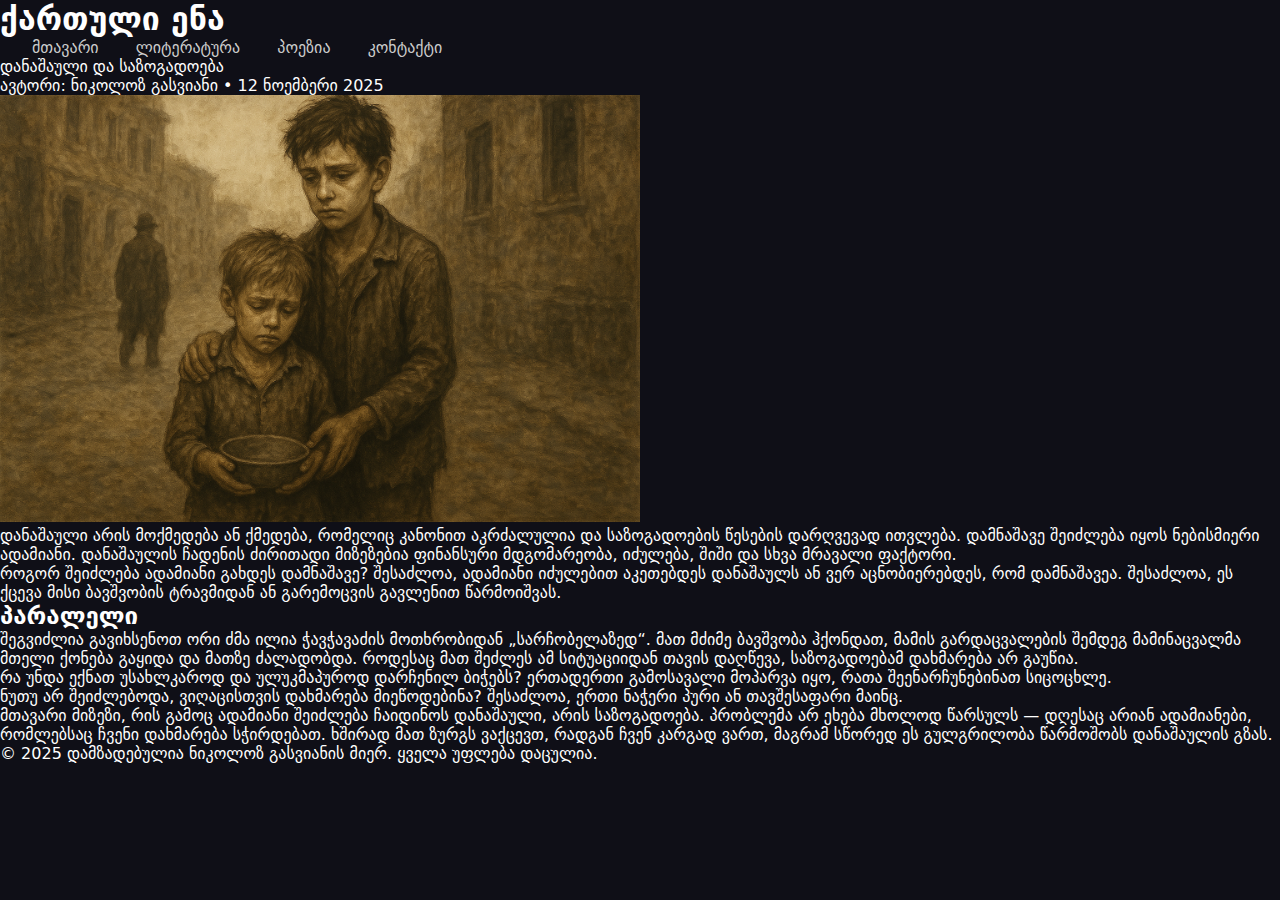
<file: index.html>
<!DOCTYPE html>
<html lang="en">
<head>
    <meta charset="UTF-8">
    <meta name="viewport" content="width=device-width, initial-scale=1.0">
    <link rel="stylesheet" href="disain.css">
    <link rel="shortcut icon" href="./img/wignebi-1742845415.webp" type="image/x-icon">
    <title>magazine</title>
</head>
<body>
    <header>
    <h1>ქართული ენა</h1>
    <nav>
        <a href="#">მთავარი</a>
        <a href="#">ლიტერატურა</a>
        <a href="#">პოეზია</a>
        <a href="#">კონტაქტი</a>
    </nav>
</header>

<div class="container">
    <div class="article-title">დანაშაული და საზოგადოება</div>
    <div class="article-author">ავტორი: ნიკოლოზ გასვიანი • 12 ნოემბერი 2025</div>

    <div class="article-image">
        <img src="./img/0c4335b5-f2d1-4a68-ad71-b86de1c2f60d.png" width="50%" alt="">
    </div>

    <p>დანაშაული არის მოქმედება ან ქმედება, რომელიც კანონით აკრძალულია და საზოგადოების წესების დარღვევად ითვლება. დამნაშავე შეიძლება იყოს ნებისმიერი ადამიანი. დანაშაულის ჩადენის ძირითადი მიზეზებია ფინანსური მდგომარეობა, იძულება, შიში და სხვა მრავალი ფაქტორი.</p>

    <p>როგორ შეიძლება ადამიანი გახდეს დამნაშავე? შესაძლოა, ადამიანი იძულებით აკეთებდეს დანაშაულს ან ვერ აცნობიერებდეს, რომ დამნაშავეა. შესაძლოა, ეს ქცევა მისი ბავშვობის ტრავმიდან ან გარემოცვის გავლენით წარმოიშვას.</p>

    <h2>პარალელი</h2>
    <p>შეგვიძლია გავიხსენოთ ორი ძმა ილია ჭავჭავაძის მოთხრობიდან „სარჩობელაზედ“. მათ მძიმე ბავშვობა ჰქონდათ, მამის გარდაცვალების შემდეგ მამინაცვალმა მთელი ქონება გაყიდა და მათზე ძალადობდა. როდესაც მათ შეძლეს ამ სიტუაციიდან თავის დაღწევა, საზოგადოებამ დახმარება არ გაუწია.</p>

    <blockquote>რა უნდა ექნათ უსახლკაროდ და ულუკმაპუროდ დარჩენილ ბიჭებს? ერთადერთი გამოსავალი მოპარვა იყო, რათა შეენარჩუნებინათ სიცოცხლე.</blockquote>

    <p>ნუთუ არ შეიძლებოდა, ვიღაცისთვის დახმარება მიეწოდებინა? შესაძლოა, ერთი ნაჭერი პური ან თავშესაფარი მაინც.</p>

    <p>მთავარი მიზეზი, რის გამოც ადამიანი შეიძლება ჩაიდინოს დანაშაული, არის საზოგადოება. პრობლემა არ ეხება მხოლოდ წარსულს — დღესაც არიან ადამიანები, რომლებსაც ჩვენი დახმარება სჭირდებათ. ხშირად მათ ზურგს ვაქცევთ, რადგან ჩვენ კარგად ვართ, მაგრამ სწორედ ეს გულგრილობა წარმოშობს დანაშაულის გზას.</p>
</div>

<footer>
    &copy; 2025 დამზადებულია ნიკოლოზ გასვიანის მიერ. ყველა უფლება დაცულია.
</footer>
</body>
</html>
</file>
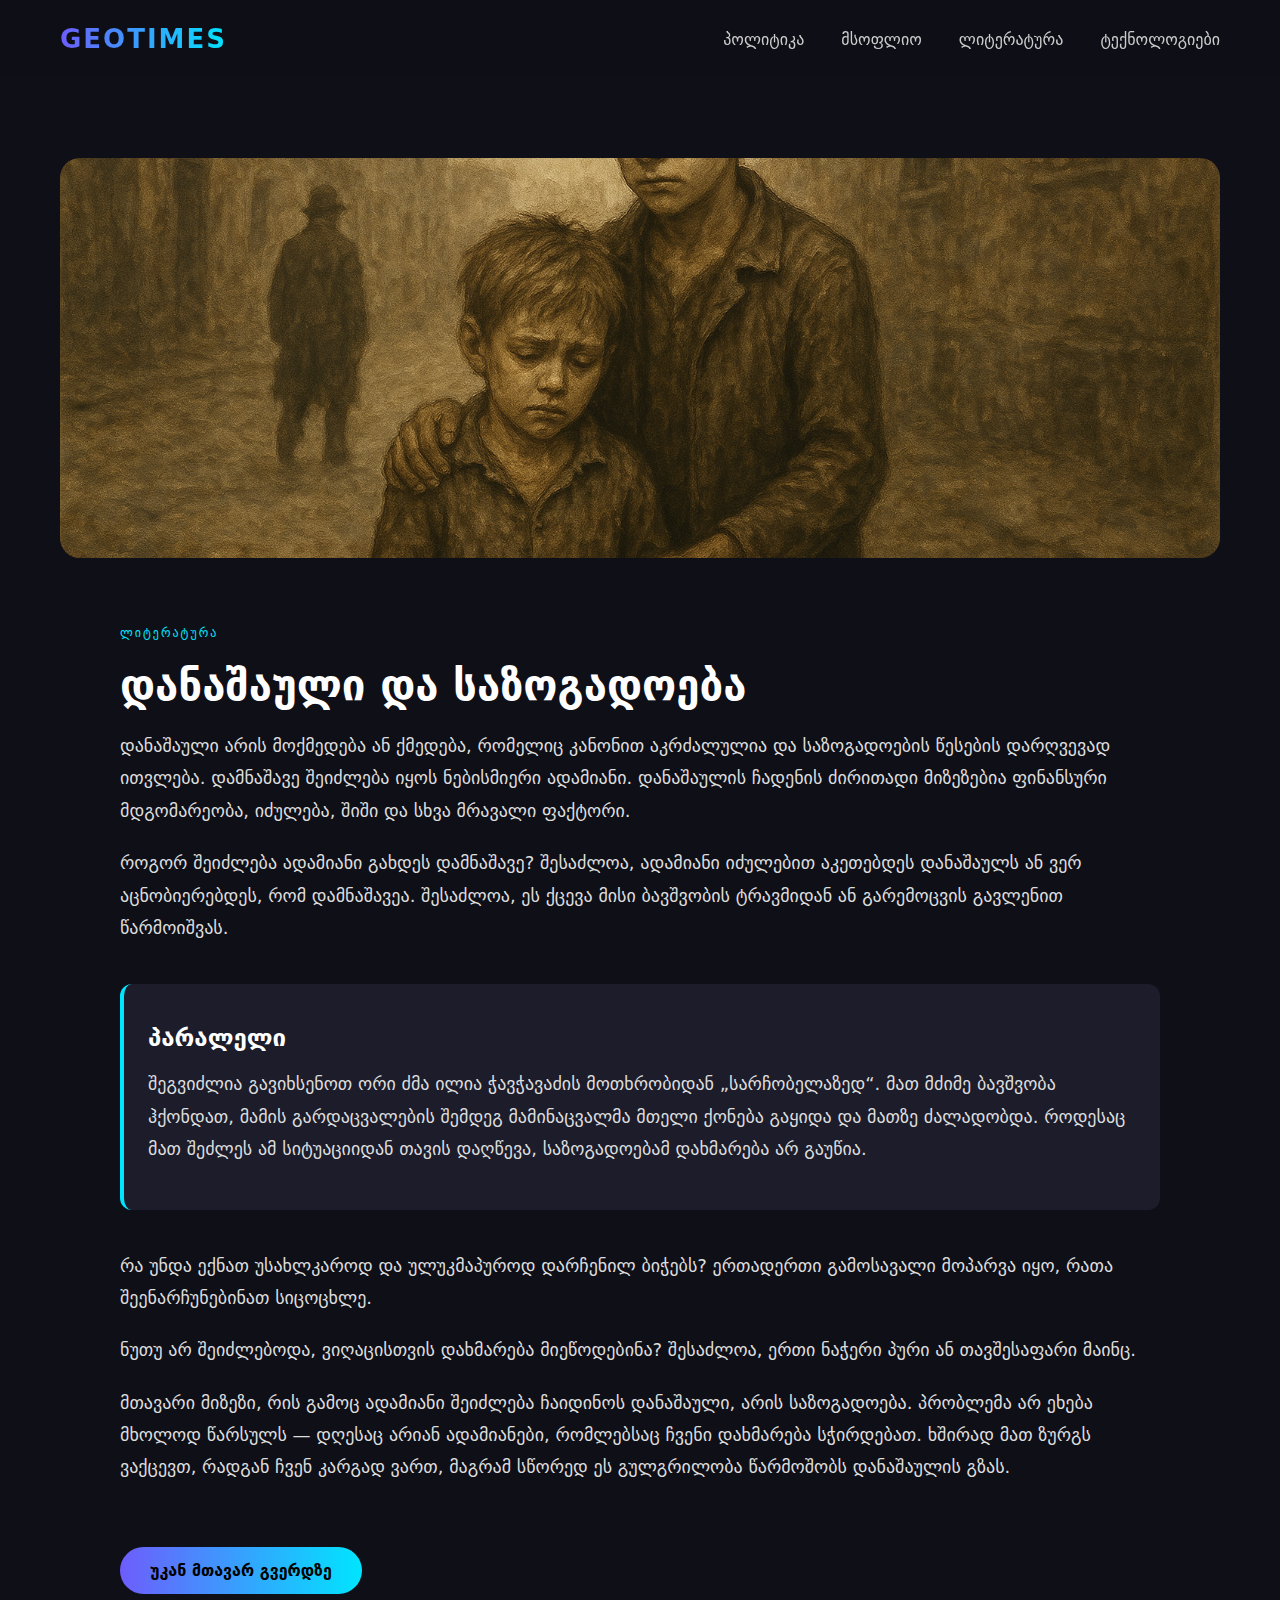
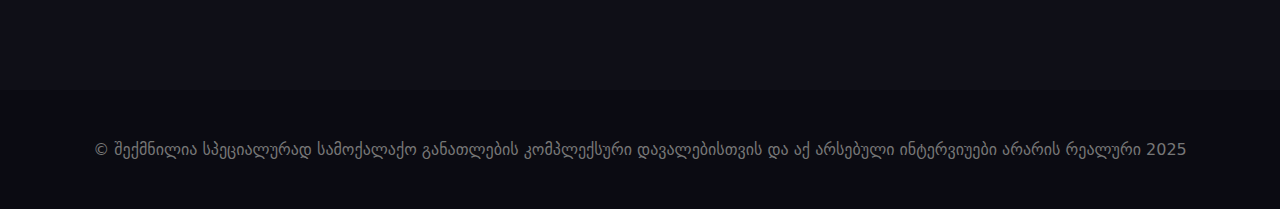
<file: magazine/literatura.html>
<!DOCTYPE html>
<html lang="ka">
<head>
  <meta charset="UTF-8">
  <title>GEOTIMES</title>
  <meta name="viewport" content="width=device-width, initial-scale=1.0">
  <link rel="stylesheet" href="style.css">
</head>
<body>

<header class="topbar">
  <div class="brand">GEOTIMES</div>

    <nav class="nav">
    <a href="#">პოლიტიკა</a>
    <a href="#">მსოფლიო</a>
    <a href="#">ლიტერატურა</a>
    <a href="#">ტექნოლოგიები</a>
  </nav>

  <!-- Burger icon for mobile -->
  <div class="burger" id="burger">
    <span></span>
    <span></span>
    <span></span>
  </div>
</header>

<!-- Mobile menu -->
<div class="mobile-menu" id="mobileMenu">
  <a href="#">პოლიტიკა</a>
  <a href="#">მსოფლიო</a>
  <a href="#">ლიტერატურა</a>
  <a href="#">ტექნოლოგიები</a>
</div>

<main class="wrapper">
  <article class="full-article">
    <img src="../img/0c4335b5-f2d1-4a68-ad71-b86de1c2f60d.png" alt="">
    <div class="article-content">
      <span class="category">ლიტერატურა</span>
      <h1>დანაშაული და საზოგადოება</h1>
      <p>დანაშაული არის მოქმედება ან ქმედება, რომელიც კანონით აკრძალულია და საზოგადოების წესების დარღვევად ითვლება. დამნაშავე შეიძლება იყოს ნებისმიერი ადამიანი. დანაშაულის ჩადენის ძირითადი მიზეზებია ფინანსური მდგომარეობა, იძულება, შიში და სხვა მრავალი ფაქტორი.</p>

    <p>როგორ შეიძლება ადამიანი გახდეს დამნაშავე? შესაძლოა, ადამიანი იძულებით აკეთებდეს დანაშაულს ან ვერ აცნობიერებდეს, რომ დამნაშავეა. შესაძლოა, ეს ქცევა მისი ბავშვობის ტრავმიდან ან გარემოცვის გავლენით წარმოიშვას.</p>

    <div class="respondent-block">
    <h2>პარალელი</h2>
    <p>შეგვიძლია გავიხსენოთ ორი ძმა ილია ჭავჭავაძის მოთხრობიდან „სარჩობელაზედ“. მათ მძიმე ბავშვობა ჰქონდათ, მამის გარდაცვალების შემდეგ მამინაცვალმა მთელი ქონება გაყიდა და მათზე ძალადობდა. როდესაც მათ შეძლეს ამ სიტუაციიდან თავის დაღწევა, საზოგადოებამ დახმარება არ გაუწია.</p>
    </div>
    <p>
რა უნდა ექნათ უსახლკაროდ და ულუკმაპუროდ დარჩენილ ბიჭებს? ერთადერთი გამოსავალი მოპარვა იყო, რათა შეენარჩუნებინათ სიცოცხლე.
</p>
  <p>ნუთუ არ შეიძლებოდა, ვიღაცისთვის დახმარება მიეწოდებინა? შესაძლოა, ერთი ნაჭერი პური ან თავშესაფარი მაინც.</p>

    <p>მთავარი მიზეზი, რის გამოც ადამიანი შეიძლება ჩაიდინოს დანაშაული, არის საზოგადოება. პრობლემა არ ეხება მხოლოდ წარსულს — დღესაც არიან ადამიანები, რომლებსაც ჩვენი დახმარება სჭირდებათ. ხშირად მათ ზურგს ვაქცევთ, რადგან ჩვენ კარგად ვართ, მაგრამ სწორედ ეს გულგრილობა წარმოშობს დანაშაულის გზას.</p>


      
<br>
<br>
<br>

      <a href="../index.html" class="btn">უკან მთავარ გვერდზე</a>
    </div>
  </article>
</main>

<footer class="footer">
  © შექმნილია სპეციალურად სამოქალაქო განათლების კომპლექსური დავალებისთვის და აქ არსებული ინტერვიუები არარის რეალური 2025
</footer>

<script src="../function.js"></script>
</body>
</html>
</file>
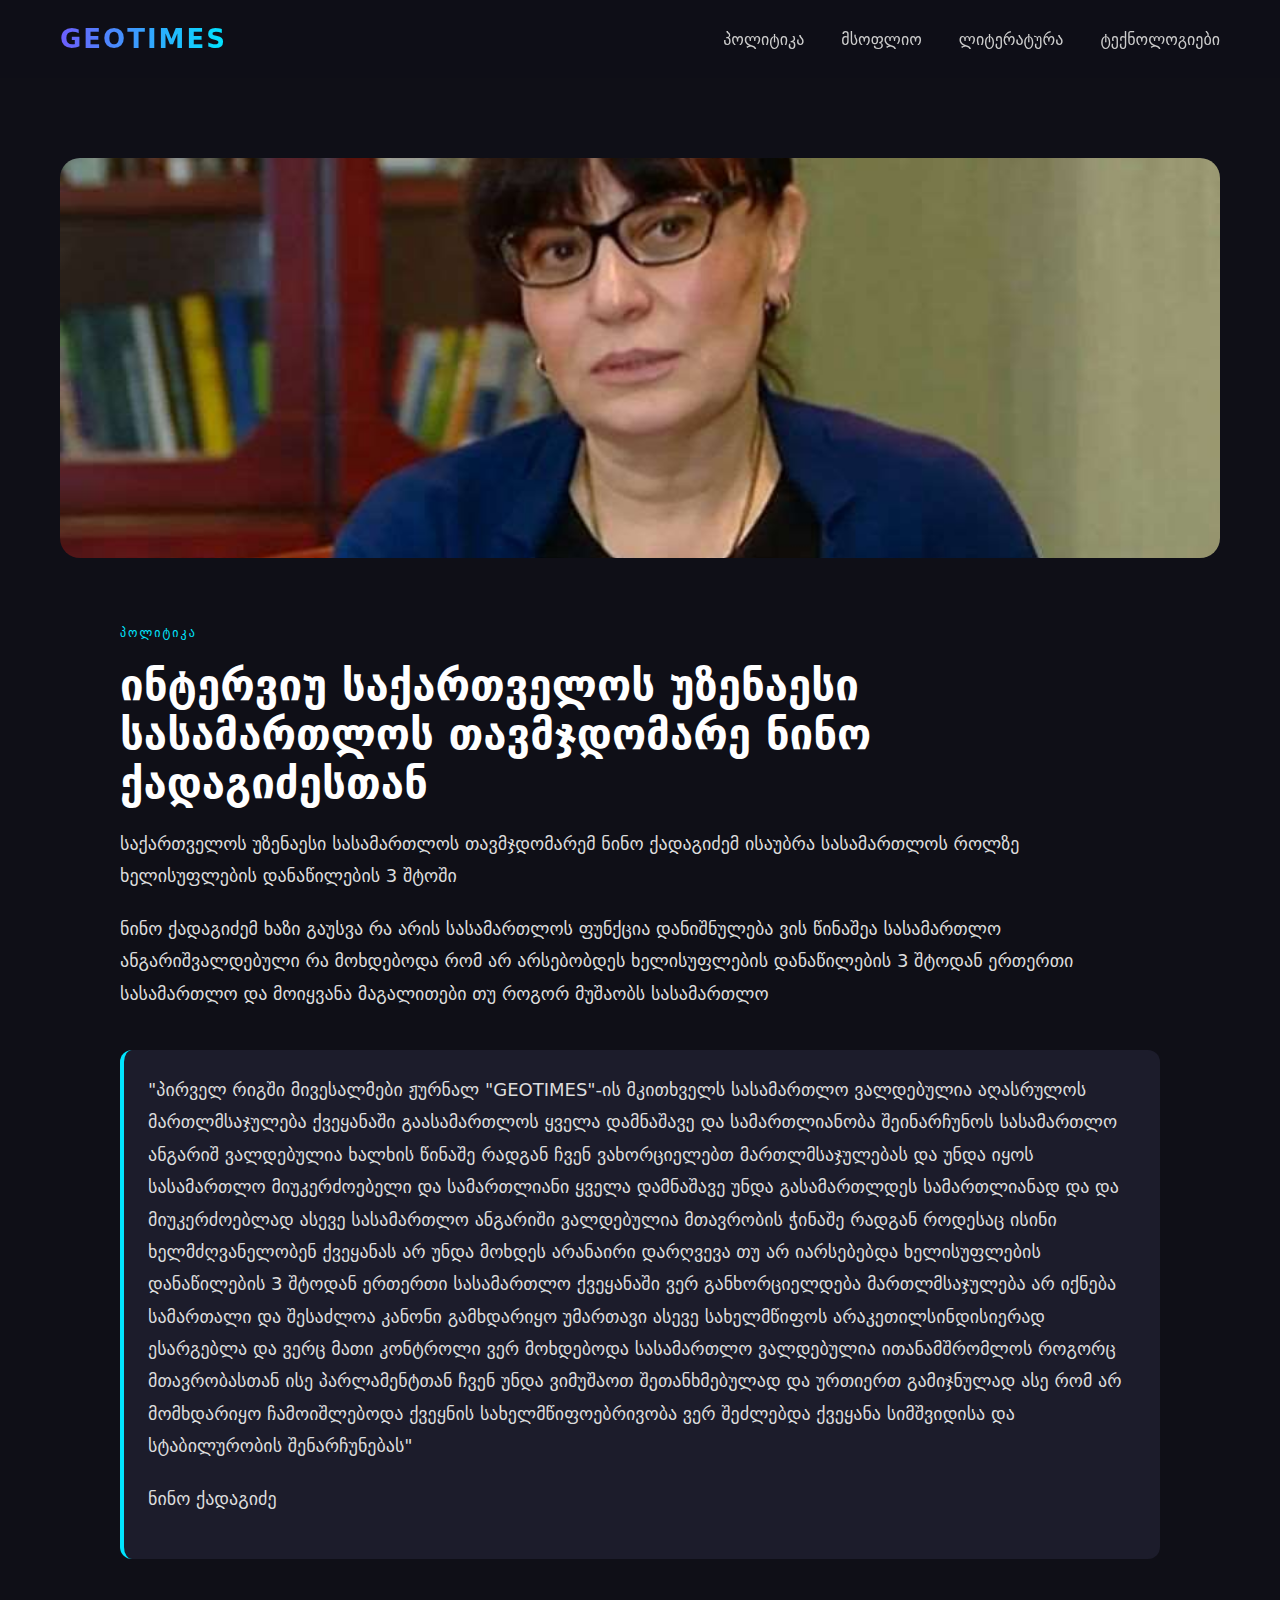
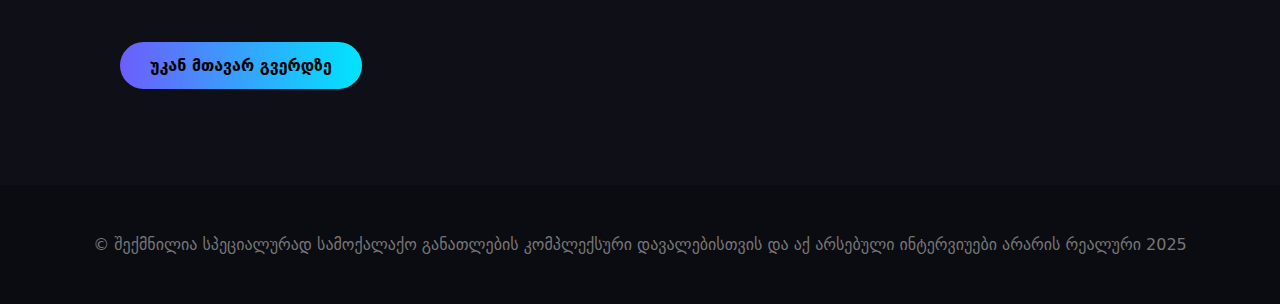
<file: magazine/ninoqadagize.html>
<!DOCTYPE html>
<html lang="ka">
<head>
  <meta charset="UTF-8">
  <title>GEOTIMES</title>
  <meta name="viewport" content="width=device-width, initial-scale=1.0">
  <link rel="stylesheet" href="style.css">
</head>
<body>

<header class="topbar">
  <div class="brand">GEOTIMES</div>

    <nav class="nav">
    <a href="#">პოლიტიკა</a>
    <a href="#">მსოფლიო</a>
    <a href="#">ლიტერატურა</a>
    <a href="#">ტექნოლოგიები</a>
  </nav>

  <!-- Burger icon for mobile -->
  <div class="burger" id="burger">
    <span></span>
    <span></span>
    <span></span>
  </div>
</header>

<!-- Mobile menu -->
<div class="mobile-menu" id="mobileMenu">
  <a href="#">პოლიტიკა</a>
  <a href="#">მსოფლიო</a>
  <a href="#">ლიტერატურა</a>
  <a href="#">ტექნოლოგიები</a>
</div>

<main class="wrapper">
  <article class="full-article">
    <img src="../img/ninoqadagize.jpg" alt="">
    <div class="article-content">
      <span class="category">პოლიტიკა</span>
      <h1>ინტერვიუ საქართველოს უზენაესი სასამართლოს თავმჯდომარე ნინო ქადაგიძესთან</h1>
      <p>
        საქართველოს უზენაესი სასამართლოს თავმჯდომარემ ნინო ქადაგიძემ ისაუბრა სასამართლოს როლზე ხელისუფლების დანაწილების 3 შტოში
      </p>
      <p>
        ნინო ქადაგიძემ ხაზი გაუსვა რა არის სასამართლოს ფუნქცია დანიშნულება ვის წინაშეა სასამართლო ანგარიშვალდებული რა მოხდებოდა რომ არ არსებობდეს ხელისუფლების დანაწილების 3 შტოდან ერთერთი სასამართლო და მოიყვანა მაგალითები თუ როგორ მუშაობს სასამართლო
      </p>
      <div class="respondent-block">
  <p>
    "პირველ რიგში მივესალმები ჟურნალ "GEOTIMES"-ის მკითხველს სასამართლო ვალდებულია აღასრულოს მართლმსაჯულება ქვეყანაში გაასამართლოს ყველა დამნაშავე და სამართლიანობა შეინარჩუნოს სასამართლო ანგარიშ ვალდებულია ხალხის წინაშე რადგან ჩვენ ვახორციელებთ მართლმსაჯულებას და უნდა იყოს სასამართლო მიუკერძოებელი და სამართლიანი ყველა დამნაშავე უნდა გასამართლდეს სამართლიანად და და მიუკერძოებლად ასევე სასამართლო ანგარიში ვალდებულია მთავრობის ჭინაშე რადგან როდესაც ისინი ხელმძღვანელობენ ქვეყანას არ უნდა მოხდეს არანაირი დარღვევა
    თუ არ იარსებებდა ხელისუფლების დანაწილების 3 შტოდან ერთერთი სასამართლო ქვეყანაში ვერ განხორციელდება მართლმსაჯულება არ იქნება სამართალი და შესაძლოა კანონი გამხდარიყო უმართავი ასევე სახელმწიფოს არაკეთილსინდისიერად ესარგებლა და ვერც მათი კონტროლი ვერ მოხდებოდა სასამართლო ვალდებულია ითანამშრომლოს როგორც მთავრობასთან ისე პარლამენტთან ჩვენ უნდა ვიმუშაოთ შეთანხმებულად და ურთიერთ გამიჯნულად ასე რომ არ მომხდარიყო ჩამოიშლებოდა ქვეყნის სახელმწიფოებრივობა ვერ შეძლებდა ქვეყანა სიმშვიდისა და სტაბილურობის შენარჩუნებას"
  </p>
  <p>
        ნინო ქადაგიძე
      </p>
</div>

      
<br>
<br>
<br>
      <a href="../index.html" class="btn">უკან მთავარ გვერდზე</a>
    </div>
  </article>
</main>

<footer class="footer">
  © შექმნილია სპეციალურად სამოქალაქო განათლების კომპლექსური დავალებისთვის და აქ არსებული ინტერვიუები არარის რეალური 2025
</footer>

<script src="../function.js"></script>
</body>
</html>
</file>
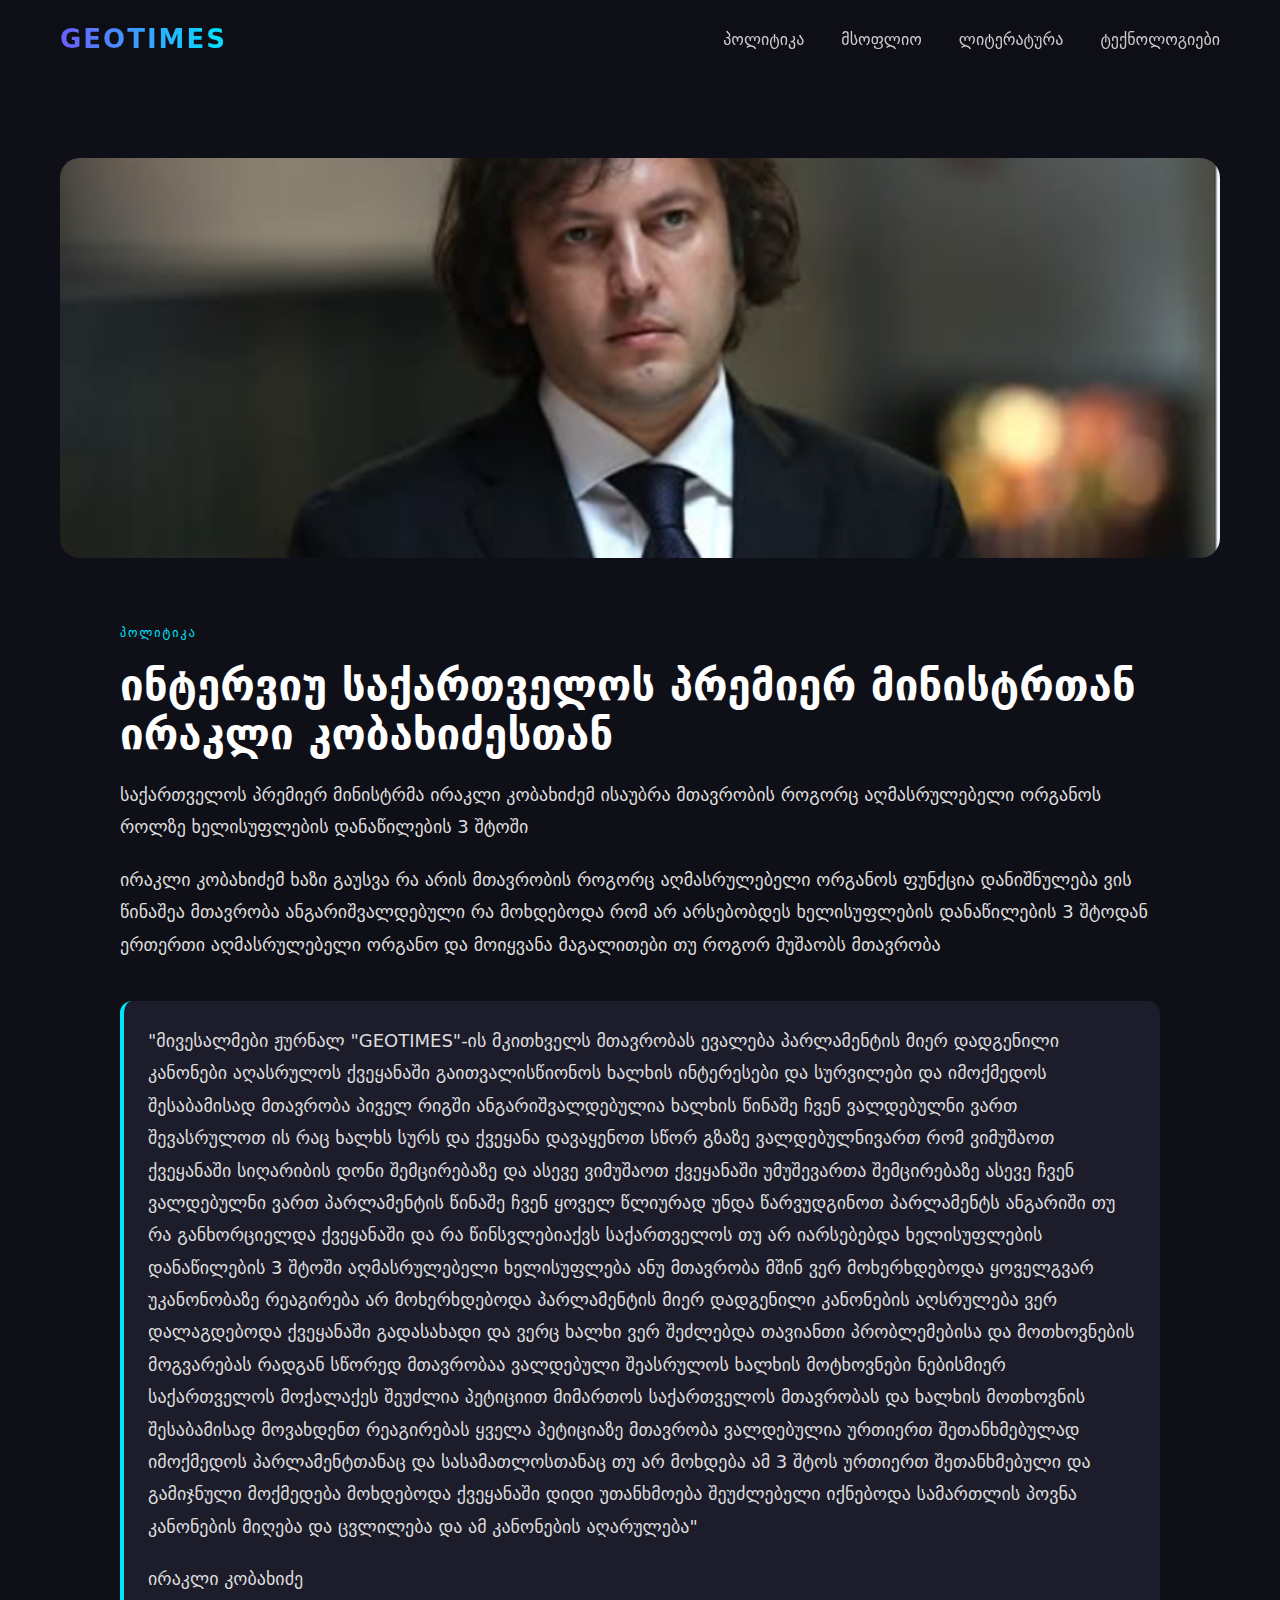
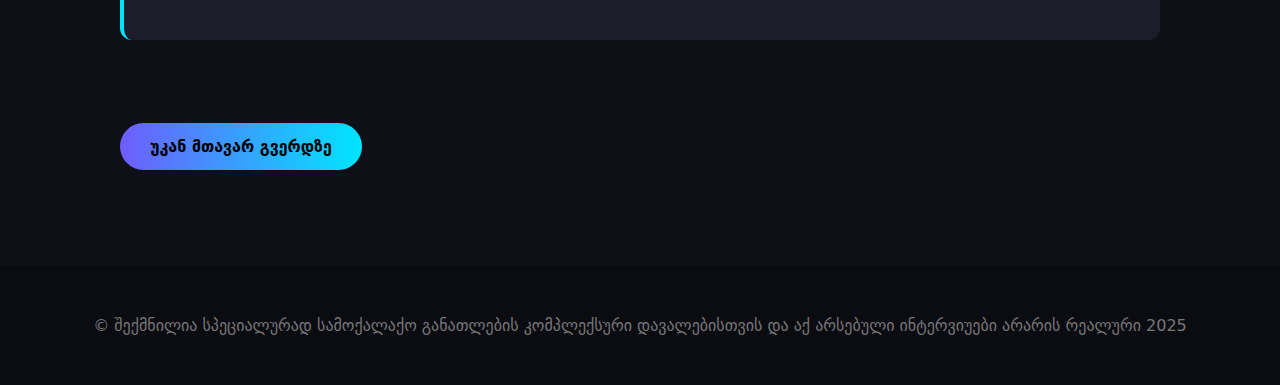
<file: magazine/premieri.html>
<!DOCTYPE html>
<html lang="ka">
<head>
  <meta charset="UTF-8">
  <title>GEOTIMES</title>
  <meta name="viewport" content="width=device-width, initial-scale=1.0">
  <link rel="stylesheet" href="style.css">
</head>
<body>

<header class="topbar">
  <div class="brand">GEOTIMES</div>

    <nav class="nav">
    <a href="#">პოლიტიკა</a>
    <a href="#">მსოფლიო</a>
    <a href="#">ლიტერატურა</a>
    <a href="#">ტექნოლოგიები</a>
  </nav>

  <!-- Burger icon for mobile -->
  <div class="burger" id="burger">
    <span></span>
    <span></span>
    <span></span>
  </div>
</header>

<!-- Mobile menu -->
<div class="mobile-menu" id="mobileMenu">
  <a href="#">პოლიტიკა</a>
  <a href="#">მსოფლიო</a>
  <a href="#">ლიტერატურა</a>
  <a href="#">ტექნოლოგიები</a>
</div>

<main class="wrapper">
  <article class="full-article">
    <img src="../img/iraklikobaxize.png" alt="">
    <div class="article-content">
      <span class="category">პოლიტიკა</span>
      <h1>ინტერვიუ საქართველოს პრემიერ მინისტრთან ირაკლი კობახიძესთან</h1>
      <p>
        საქართველოს პრემიერ მინისტრმა ირაკლი კობახიძემ ისაუბრა მთავრობის როგორც აღმასრულებელი ორგანოს როლზე ხელისუფლების დანაწილების 3 შტოში
      </p>
      <p>
        ირაკლი კობახიძემ ხაზი გაუსვა რა არის მთავრობის როგორც აღმასრულებელი ორგანოს ფუნქცია დანიშნულება ვის წინაშეა მთავრობა ანგარიშვალდებული რა მოხდებოდა რომ არ არსებობდეს ხელისუფლების დანაწილების 3 შტოდან ერთერთი აღმასრულებელი ორგანო და მოიყვანა მაგალითები თუ როგორ მუშაობს მთავრობა
      </p>
      <div class="respondent-block">
  <p>
    "მივესალმები ჟურნალ "GEOTIMES"-ის მკითხველს მთავრობას ევალება პარლამენტის მიერ დადგენილი კანონები აღასრულოს ქვეყანაში გაითვალისწიონოს ხალხის ინტერესები და სურვილები და იმოქმედოს შესაბამისად მთავრობა პიველ რიგში ანგარიშვალდებულია ხალხის წინაშე ჩვენ ვალდებულნი ვართ შევასრულოთ ის რაც ხალხს სურს და ქვეყანა დავაყენოთ სწორ გზაზე ვალდებულნივართ რომ ვიმუშაოთ ქვეყანაში სიღარიბის დონი შემცირებაზე და ასევე ვიმუშაოთ ქვეყანაში უმუშევართა შემცირებაზე ასევე ჩვენ ვალდებულნი ვართ პარლამენტის წინაშე ჩვენ ყოველ წლიურად უნდა წარვუდგინოთ პარლამენტს ანგარიში თუ რა განხორციელდა ქვეყანაში და რა წინსვლებიაქვს საქართველოს თუ არ იარსებებდა ხელისუფლების დანაწილების 3 შტოში აღმასრულებელი ხელისუფლება ანუ მთავრობა მშინ ვერ მოხერხდებოდა ყოველგვარ უკანონობაზე რეაგირება არ მოხერხდებოდა პარლამენტის მიერ დადგენილი კანონების აღსრულება 
    ვერ დალაგდებოდა ქვეყანაში გადასახადი და ვერც ხალხი ვერ შეძლებდა თავიანთი პრობლემებისა და მოთხოვნების მოგვარებას რადგან სწორედ მთავრობაა ვალდებული შეასრულოს ხალხის მოტხოვნები ნებისმიერ საქართველოს მოქალაქეს შეუძლია პეტიციით მიმართოს საქართველოს მთავრობას და ხალხის მოთხოვნის შესაბამისად  მოვახდენთ რეაგირებას ყველა პეტიციაზე
    მთავრობა ვალდებულია ურთიერთ შეთანხმებულად იმოქმედოს პარლამენტთანაც და სასამათლოსთანაც თუ არ მოხდება ამ 3 შტოს ურთიერთ შეთანხმებული და გამიჯნული მოქმედება მოხდებოდა ქვეყანაში დიდი უთანხმოება შეუძლებელი იქნებოდა სამართლის პოვნა კანონების მიღება და ცვლილება და ამ კანონების აღარულება"
  </p>
  <p>
        ირაკლი კობახიძე
      </p>
</div>

      
<br>
<br>
<br>
      <a href="../index.html" class="btn">უკან მთავარ გვერდზე</a>
    </div>
  </article>
</main>

<footer class="footer">
  © შექმნილია სპეციალურად სამოქალაქო განათლების კომპლექსური დავალებისთვის და აქ არსებული ინტერვიუები არარის რეალური 2025
</footer>

<script src="../function.js"></script>
</body>
</html>
</file>
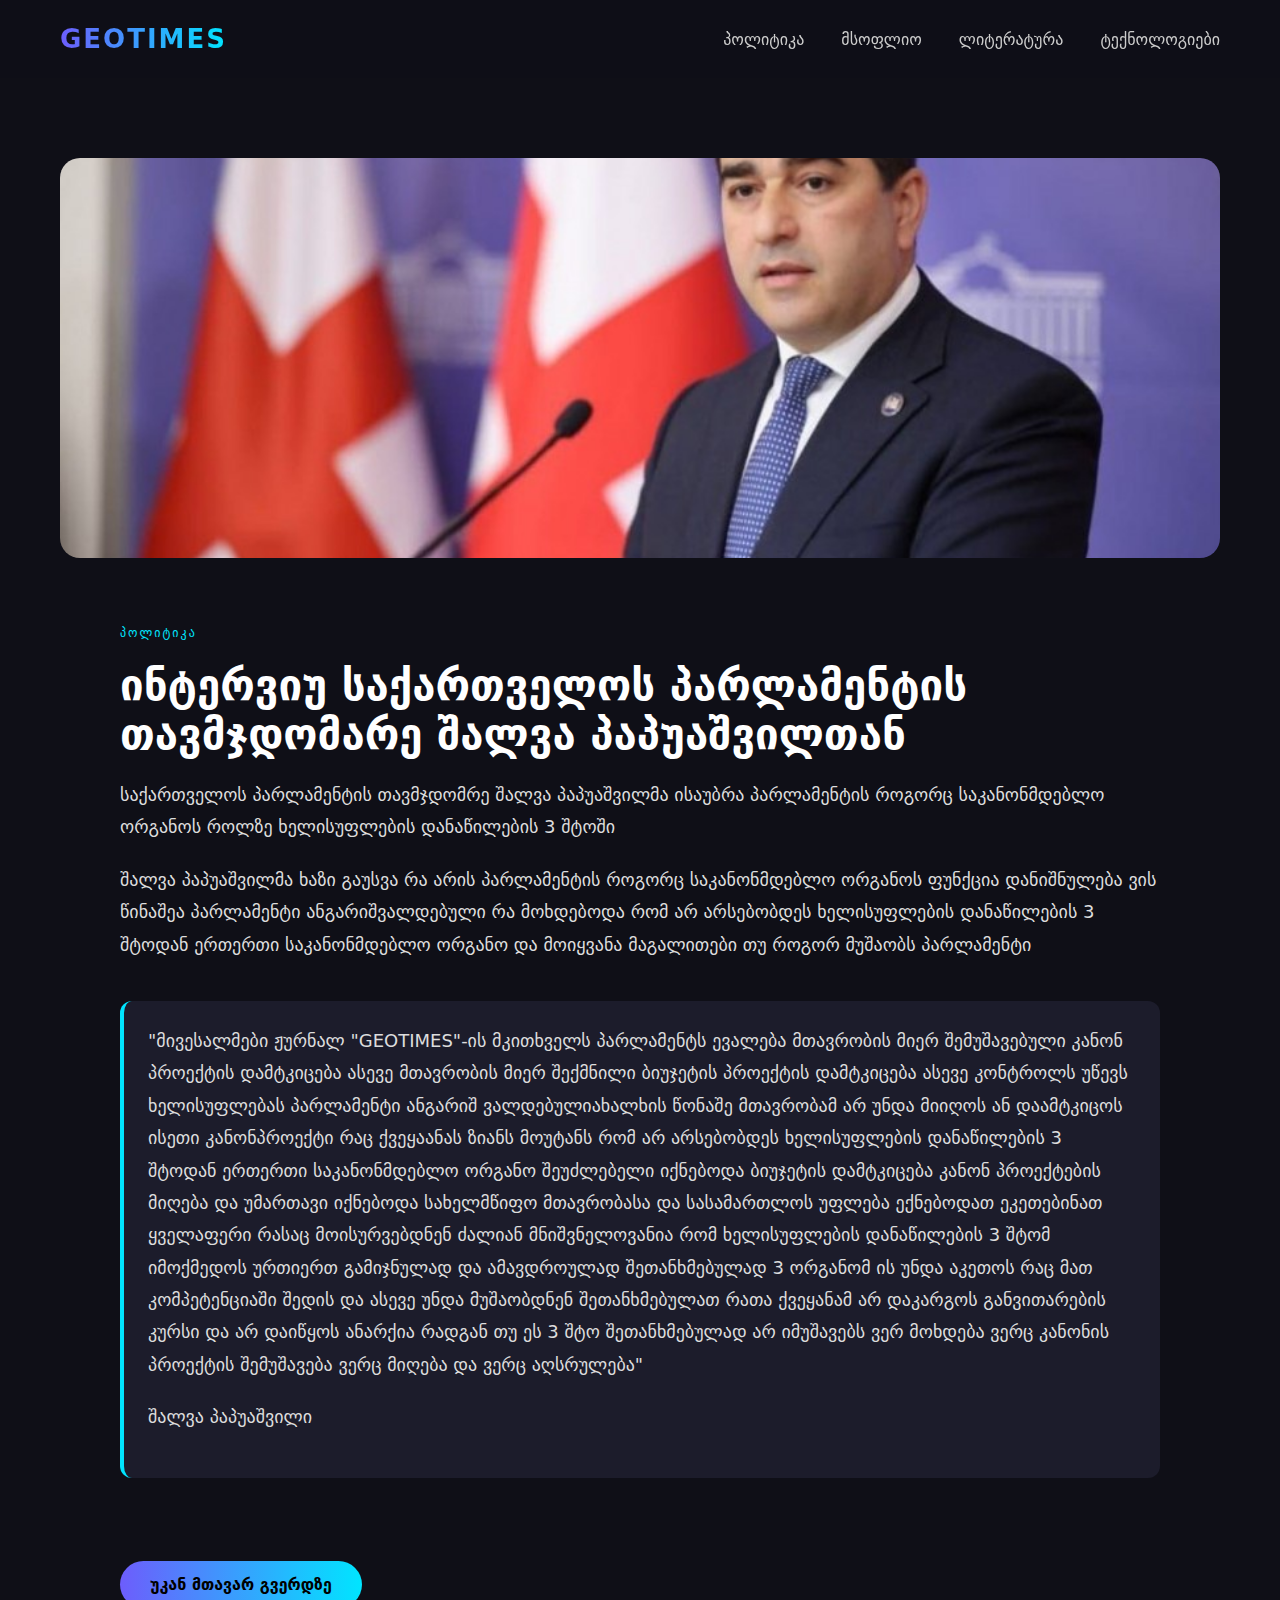
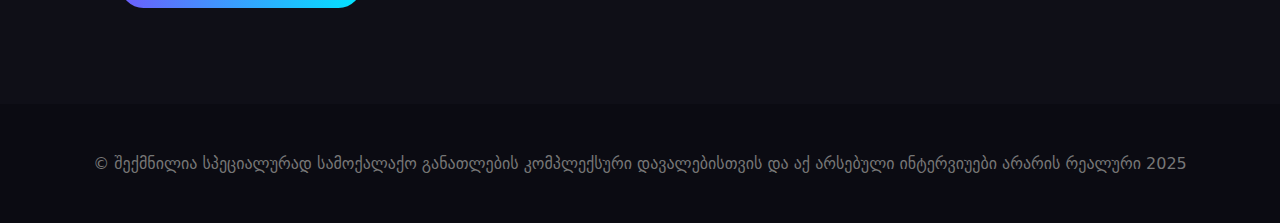
<file: magazine/salvapapuasvili.html>
<!DOCTYPE html>
<html lang="ka">
<head>
  <meta charset="UTF-8">
  <title>GEOTIMES</title>
  <meta name="viewport" content="width=device-width, initial-scale=1.0">
  <link rel="stylesheet" href="style.css">
</head>
<body>

<header class="topbar">
  <div class="brand">GEOTIMES</div>

    <nav class="nav">
    <a href="#">პოლიტიკა</a>
    <a href="#">მსოფლიო</a>
    <a href="#">ლიტერატურა</a>
    <a href="#">ტექნოლოგიები</a>
  </nav>

  <!-- Burger icon for mobile -->
  <div class="burger" id="burger">
    <span></span>
    <span></span>
    <span></span>
  </div>
</header>

<!-- Mobile menu -->
<div class="mobile-menu" id="mobileMenu">
  <a href="#">პოლიტიკა</a>
  <a href="#">მსოფლიო</a>
  <a href="#">ლიტერატურა</a>
  <a href="#">ტექნოლოგიები</a>
</div>

<main class="wrapper">
  <article class="full-article">
    <img src="../img/shalvapapuashvili.jpg" alt="">
    <div class="article-content">
      <span class="category">პოლიტიკა</span>
      <h1>ინტერვიუ საქართველოს პარლამენტის თავმჯდომარე შალვა პაპუაშვილთან</h1>
      <p>
        საქართველოს პარლამენტის თავმჯდომრე შალვა პაპუაშვილმა ისაუბრა პარლამენტის როგორც საკანონმდებლო ორგანოს როლზე ხელისუფლების დანაწილების 3 შტოში
      </p>
      <p>
        შალვა პაპუაშვილმა ხაზი გაუსვა რა არის პარლამენტის როგორც საკანონმდებლო ორგანოს ფუნქცია დანიშნულება ვის წინაშეა პარლამენტი ანგარიშვალდებული რა მოხდებოდა რომ არ არსებობდეს ხელისუფლების დანაწილების 3 შტოდან ერთერთი საკანონმდებლო ორგანო და მოიყვანა მაგალითები თუ როგორ მუშაობს პარლამენტი
      </p>
      <div class="respondent-block">
  <p>
    "მივესალმები ჟურნალ "GEOTIMES"-ის მკითხველს პარლამენტს ევალება მთავრობის მიერ შემუშავებული კანონ პროექტის დამტკიცება ასევე მთავრობის მიერ შექმნილი ბიუჯეტის პროექტის დამტკიცება ასევე კონტროლს უწევს ხელისუფლებას პარლამენტი ანგარიშ ვალდებულიახალხის წონაშე მთავრობამ არ უნდა მიიღოს ან დაამტკიცოს ისეთი კანონპროექტი რაც ქვეყაანას ზიანს მოუტანს
    რომ არ არსებობდეს ხელისუფლების დანაწილების 3 შტოდან ერთერთი საკანონმდებლო ორგანო შეუძლებელი იქნებოდა ბიუჯეტის დამტკიცება კანონ პროექტების მიღება და უმართავი იქნებოდა სახელმწიფო მთავრობასა და სასამართლოს უფლება ექნებოდათ ეკეთებინათ ყველაფერი რასაც მოისურვებდნენ ძალიან მნიშვნელოვანია რომ ხელისუფლების დანაწილების 3 შტომ იმოქმედოს 
    ურთიერთ გამიჯნულად და ამავდროულად შეთანხმებულად 3 ორგანომ ის უნდა აკეთოს რაც მათ კომპეტენციაში შედის და ასევე უნდა მუშაობდნენ შეთანხმებულათ რათა ქვეყანამ არ დაკარგოს განვითარების კურსი და არ დაიწყოს ანარქია რადგან თუ ეს 3 შტო შეთანხმებულად არ იმუშავებს ვერ მოხდება ვერც კანონის პროექტის შემუშავება ვერც მიღება და ვერც აღსრულება"
  </p>
  <p>
        შალვა პაპუაშვილი
      </p>
</div>

      
<br>
<br>
<br>
      <a href="../index.html" class="btn">უკან მთავარ გვერდზე</a>
    </div>
  </article>
</main>

<footer class="footer">
  © შექმნილია სპეციალურად სამოქალაქო განათლების კომპლექსური დავალებისთვის და აქ არსებული ინტერვიუები არარის რეალური 2025
</footer>

<script src="../function.js"></script>
</body>
</html>
</file>
<file: disain.css>
/* ========================= */
/* Base Styles (ძველი დიზაინი) */
* {
  margin: 0;
  padding: 0;
  box-sizing: border-box;
  font-family: system-ui, -apple-system, "Segoe UI", sans-serif;
}

body {
  background: #0f0f17;
  color: #fff;
}

/* Topbar */
.topbar {
  display: flex;
  justify-content: space-between;
  align-items: center;
  padding: 24px 60px;
  background: rgba(15,15,23,0.95);
  position: sticky;
  top: 0;
  z-index: 10;
}

.brand {
  font-size: 26px;
  font-weight: 800;
  letter-spacing: 2px;
  background: linear-gradient(90deg, #6d5dfc, #00e5ff);
  -webkit-background-clip: text;
  -webkit-text-fill-color: transparent;
}

nav a {
  margin-left: 32px;
  text-decoration: none;
  color: #ccc;
}

nav a:hover {
  color: #fff;
}

/* Hero */
.hero {
  position: relative;
  height: 85vh;
}

.hero img {
  width: 100%;
  height: 100%;
  object-fit: cover;
  filter: brightness(0.6);
}

.hero-overlay {
  position: absolute;
  inset: 0;
  padding: 80px;
  display: flex;
  flex-direction: column;
  justify-content: flex-end;
  background: linear-gradient(transparent, rgba(0,0,0,0.9));
}

.tag {
  background: #6d5dfc;
  padding: 6px 14px;
  border-radius: 20px;
  font-size: 12px;
  width: fit-content;
}

.hero-overlay h1 {
  margin-top: 16px;
  font-size: 54px;
  max-width: 900px;
  line-height: 1.1;
}

.hero-overlay p {
  margin-top: 20px;
  max-width: 600px;
  color: #ddd;
  font-size: 18px;
}

.btn {
  margin-top: 30px;
  width: fit-content;
  padding: 14px 30px;
  background: linear-gradient(90deg, #6d5dfc, #00e5ff);
  color: #000;
  text-decoration: none;
  border-radius: 40px;
  font-weight: 600;
}

/* Grid Posts */
.wrapper {
  padding: 80px 60px;
}

.grid {
  display: grid;
  grid-template-columns: repeat(auto-fit, minmax(320px, 1fr));
  gap: 40px;
}

.post {
  background: #181827;
  border-radius: 24px;
  overflow: hidden;
  transition: 0.4s;
}

.post:hover {
  transform: translateY(-10px);
}

.post img {
  width: 100%;
  height: 240px;
  object-fit: cover;
}

.post-content {
  padding: 30px;
}

.category {
  font-size: 12px;
  letter-spacing: 2px;
  color: #00e5ff;
}

.post-content h2 {
  margin: 14px 0;
  font-size: 22px;
}

.post-content p {
  color: #aaa;
  line-height: 1.6;
}

.post-content a {
  display: inline-block;
  margin-top: 16px;
  text-decoration: none;
  color: #6d5dfc;
  font-weight: 600;
}

/* Footer */
.footer {
  padding: 50px;
  text-align: center;
  background: #0b0b12;
  color: #777;
}

/* ========================= */
/* Burger + Mobile Responsive */

/* Burger icon */
.burger {
  display: none;
  flex-direction: column;
  gap: 6px;
  cursor: pointer;
}

.burger span {
  width: 26px;
  height: 3px;
  background: #fff;
  border-radius: 2px;
}

/* Mobile menu */
.mobile-menu {
  display: none;
  position: fixed;
  top: 70px;
  left: 0;
  right: 0;
  background: #141424;
  padding: 20px;
  z-index: 999;
  flex-direction: column;
}

.mobile-menu a {
  display: block;
  padding: 14px 0;
  color: #fff;
  text-decoration: none;
  border-bottom: 1px solid #222;
}

/* open class */
.mobile-menu.open {
  display: flex;
}

/* Mobile layout adjustments */
@media (max-width: 900px) {
  nav {
    display: none;
  }

  .burger {
    display: flex;
  }

  .hero-overlay {
    padding: 30px 20px;
  }

  .hero-overlay h1 {
    font-size: 32px;
  }

  .hero-overlay p {
    font-size: 16px;
  }

  .wrapper {
    padding: 40px 20px;
  }

  .grid {
    grid-template-columns: 1fr;
    gap: 24px;
  }

  .post img {
    height: 200px;
  }

  .post-content {
    padding: 22px;
  }

  .post-content h2 {
    font-size: 20px;
  }
}
</file>
<file: magazine/style.css>
/* ========================= */
/* სტატიის გვერდი — სრული, იგივე სტილი, როგორც მთავარი გვერდი */

/* Base Styles */
* {
  margin: 0;
  padding: 0;
  box-sizing: border-box;
  font-family: system-ui, -apple-system, "Segoe UI", sans-serif;
}

body {
  background: #0f0f17;
  color: #fff;
}

/* Topbar */
.topbar {
  display: flex;
  justify-content: space-between;
  align-items: center;
  padding: 24px 60px;
  background: rgba(15,15,23,0.95);
  position: sticky;
  top: 0;
  z-index: 10;
}

.brand {
  font-size: 26px;
  font-weight: 800;
  letter-spacing: 2px;
  background: linear-gradient(90deg, #6d5dfc, #00e5ff);
  -webkit-background-clip: text;
  -webkit-text-fill-color: transparent;
}

nav a {
  margin-left: 32px;
  text-decoration: none;
  color: #ccc;
}

nav a:hover {
  color: #fff;
}

/* Burger icon */
.burger {
  display: none;
  flex-direction: column;
  gap: 6px;
  cursor: pointer;
}

.burger span {
  width: 26px;
  height: 3px;
  background: #fff;
  border-radius: 2px;
}

/* Mobile menu */
.mobile-menu {
  display: none;
  position: fixed;
  top: 70px;
  left: 0;
  right: 0;
  background: #141424;
  padding: 20px;
  z-index: 999;
  flex-direction: column;
}

.mobile-menu a {
  display: block;
  padding: 14px 0;
  color: #fff;
  text-decoration: none;
  border-bottom: 1px solid #222;
}

.mobile-menu.open {
  display: flex;
}

/* Wrapper */
.wrapper {
  padding: 80px 60px;
}

/* Full Article */
.full-article img {
  width: 100%;
  height: 400px;
  object-fit: cover;
  border-radius: 20px;
  margin-bottom: 30px;
}

.article-content {
  padding: 30px 60px;
}

.article-content .category {
  font-size: 12px;
  letter-spacing: 2px;
  color: #00e5ff;
}

.article-content h1 {
  font-size: 42px;
  margin: 20px 0;
}

.article-content p {
  font-size: 18px;
  line-height: 1.8;
  color: #ddd;
  margin-bottom: 20px;
}

.article-content .btn {
  margin-top: 30px;
  width: fit-content;
  padding: 14px 30px;
  background: linear-gradient(90deg, #6d5dfc, #00e5ff);
  color: #000;
  text-decoration: none;
  border-radius: 40px;
  font-weight: 600;
}

/* Footer */
.footer {
  padding: 50px;
  text-align: center;
  background: #0b0b12;
  color: #777;
}

/* Respondent / Interview block */
.respondent-block {
  background: #1c1c2b;  /* მსუბუქად განსხვავებული, მაგრამ თავსებადი ფონი */
  padding: 24px;
  border-left: 4px solid #00e5ff;
  border-radius: 12px;
  margin: 40px 0;
}

.respondent-block .category {
  font-size: 12px;
  letter-spacing: 2px;
  color: #00e5ff;
}

.respondent-block h2 {
  font-size: 24px;
  margin: 16px 0;
  color: #fff;
}

.respondent-block p {
  font-size: 18px;
  line-height: 1.8;
  color: #ddd;
}


/* Responsive adjustments */
@media (max-width: 900px) {
  nav {
    display: none;
  }

  .burger {
    display: flex;
  }

  .wrapper {
    padding: 40px 20px;
  }

  .article-content {
    padding: 20px;
  }

  .article-content h1 {
    font-size: 32px;
  }

  .article-content p {
    font-size: 16px;
  }

  .full-article img {
    height: 250px;
  }
}
</file>
